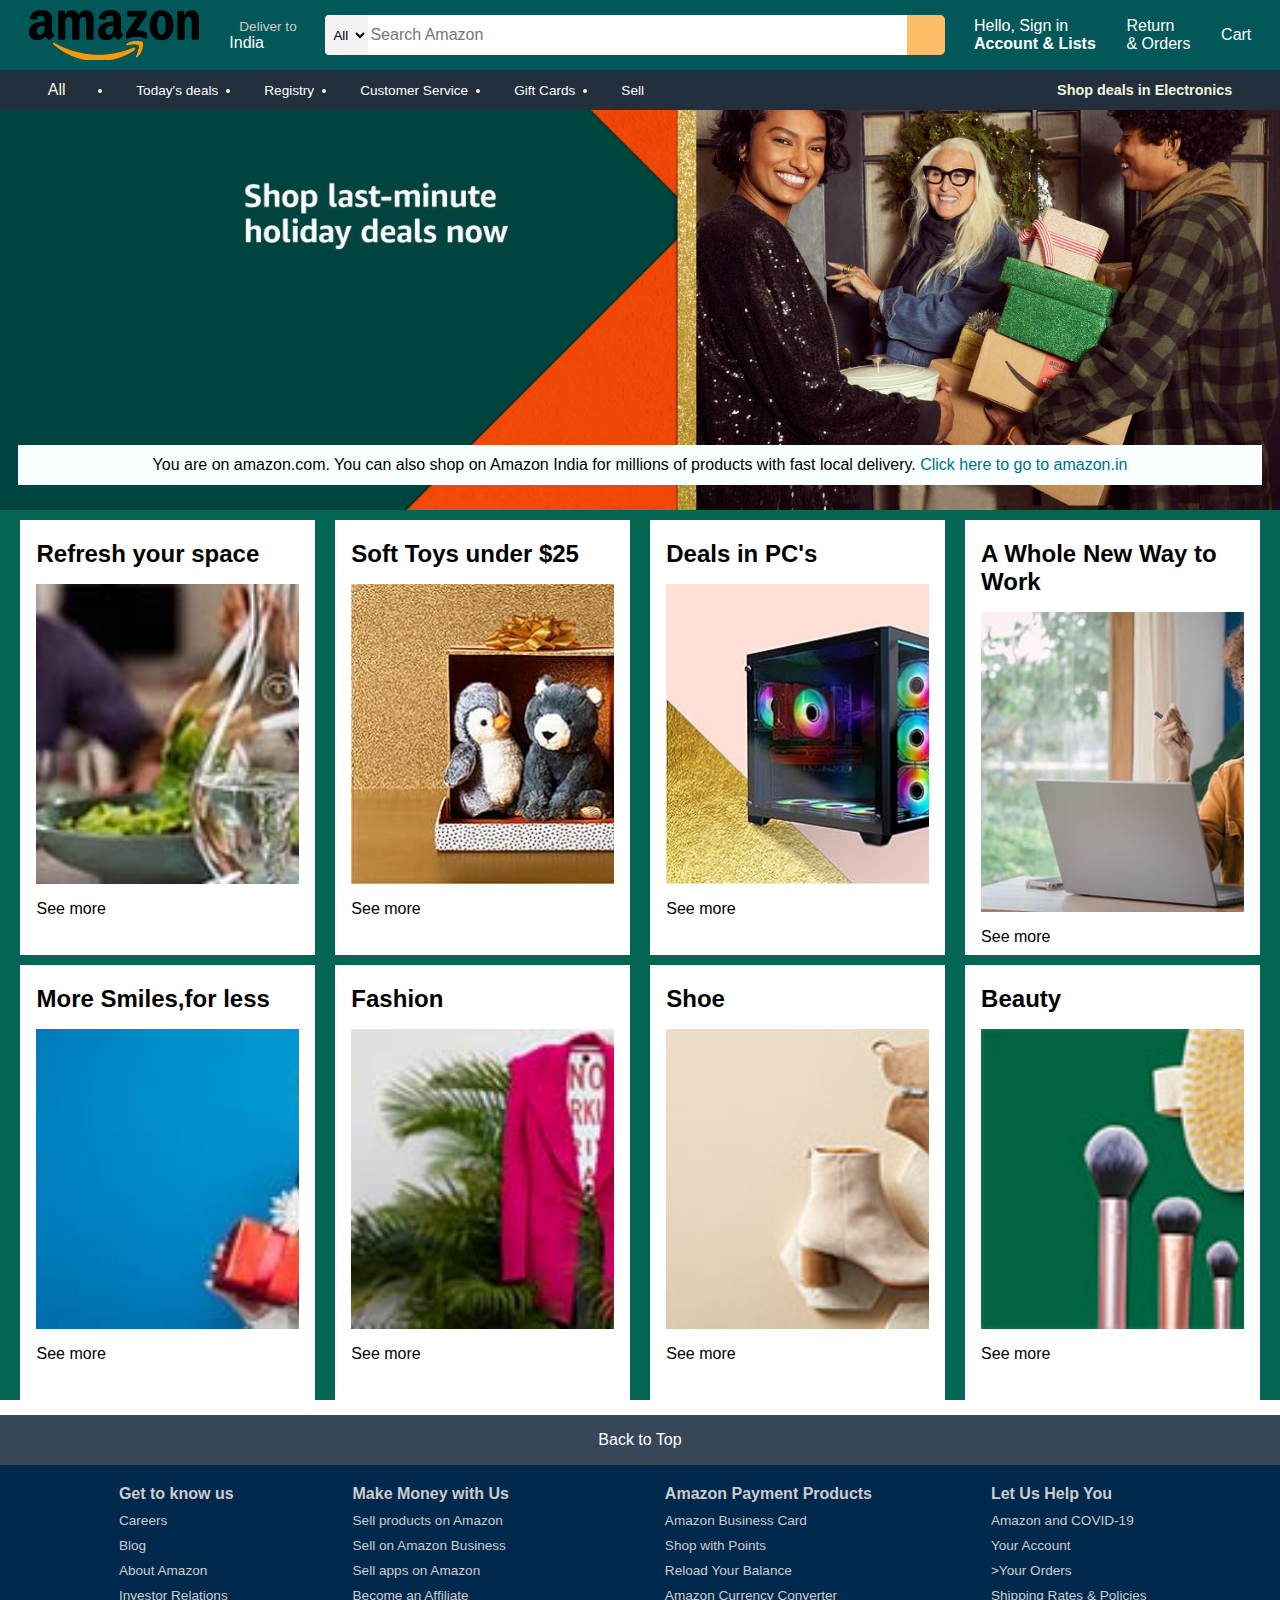
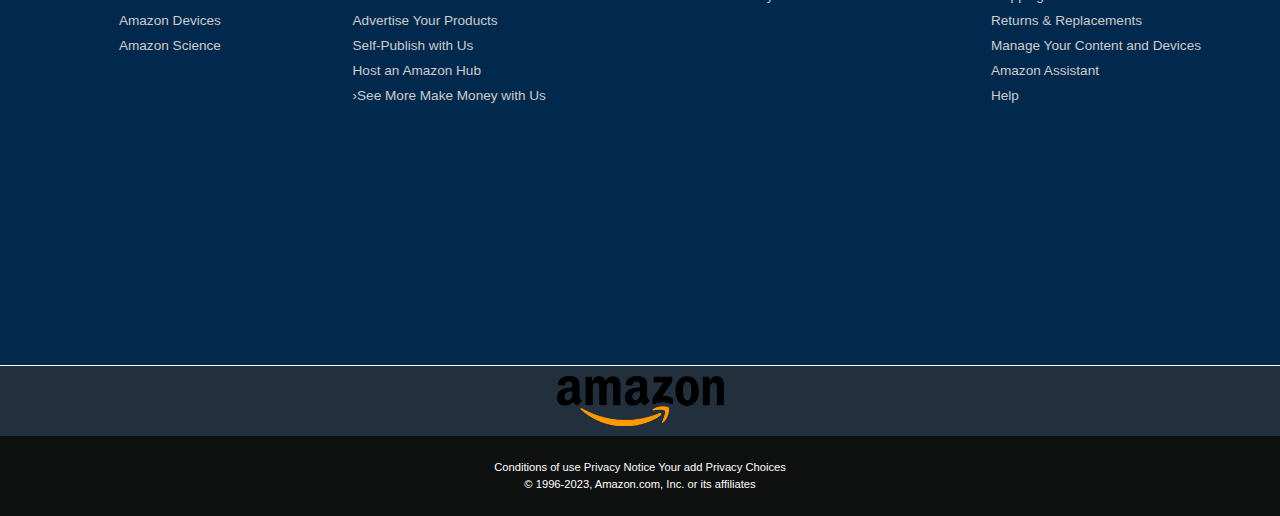
<file: index.html>
<!DOCTYPE html>
<html lang="en">
<head>
    <meta charset="UTF-8">
    <meta name="viewport" content="width=device-width, initial-scale=1.0">
    <link rel="stylesheet" href="https://cdnjs.cloudflare.com/ajax/libs/font-awesome/6.5.1/css/all.min.css" integrity="sha512-DTOQO9RWCH3ppGqcWaEA1BIZOC6xxalwEsw9c2QQeAIftl+Vegovlnee1c9QX4TctnWMn13TZye+giMm8e2LwA==" crossorigin="anonymous" referrerpolicy="no-referrer" />
    <link rel="stylesheet" href="style.css">
    <title>Amazon clone</title>

</head>
<body>
    <header>
        <div class="navbar">
            <div class="nav-logo border">
                <div class="logo"></div>
                
            </div>
            <div class="nav-address border">
                <p class="address-first">Deliver to</p>
                <div class="add-icon">
                    <i class="fa-solid fa-location-dot"></i>
                    <p class="address-second">India</p>
                </div>
            </div>
            <div class="nav-search">
                <select class="search-select">
                    <option> All</option>
                </select>
                <input placeholder="Search Amazon" class="search-input">
                <div class="search-icon">
                    <i class="fa-solid fa-magnifying-glass"></i>
                </div>
            </div>
            <div class="nav-signin border">
                <p><span>Hello, Sign in</span></p>
                <p class="nav-second">Account & Lists</p>
            </div>
            <div class="nav-orders border">
                <p><span>Return</span></p>
                <p>& Orders</p>
            </div>

            <div class="cart border">
                <i class="fa-solid fa-cart-shopping"></i>
                <p>Cart</p>
            </div>
        </div>
         <div class="panel">
            <div class="panel-all">
                <i class="fa-solid fa-bars"></i>
                All
            </div>
            <div class="panel-options">
               <li><a href="/">Today's deals</a></li>
               <li><a href="/">Registry</a></li>
               <li><a href="/">Customer Service</a></li>
               <li><a href="/">Gift Cards</a></li>
               <li><a href="/">Sell</a></li>

            </div>
            <div class="panel-deals">
                Shop deals in Electronics
            </div>
         </div>


       
    </header>

    <div class="hero-section">
        <div class="hero-message">
           <p>You are on amazon.com. You can also shop on Amazon India for millions of products with fast local delivery. <a> Click here to go to amazon.in</a></p>
        </div>
    </div>

    <div class="shop-section">
        <div class="box1 box">
           <div class="box-content">
            <h2>Refresh your space</h2>
            <div class="box-image1" style="background-image: url('Amazon-box-image1.jpg');"></div>
            <p>See more</p>
           </div>
        </div>
        <div class="box2 box">
            <div class="box-content">
                <h2>Soft Toys under $25</h2>
                <div class="box-image1" style="background-image: url('Amazon-box-image2.jpg');"></div>
                <p>See more</p>
               </div>
        </div>
        <div class="box3 box"><div class="box-content">
            <h2>Deals in PC's</h2>
            <div class="box-image1" style="background-image: url('Amazon-box-image3.jpg');"></div>
            <p>See more</p>
           </div></div>
        <div class="box4 box"><div class="box-content">
            <h2>A Whole New Way to Work</h2>
            <div class="box-image1" style="background-image: url('Amazon-box-image4.jpg');"></div>
            <p>See more</p>
           </div>
        </div>
    </div>
    
    
    <div class="shop-section">
        <div class="5 box">
           <div class="box-content">
            <h2>More Smiles,for less</h2>
            <div class="box-image1" style="background-image: url('Amazon-box-image5.jpg');"></div>
            <p>See more</p>
           </div>
        </div>
        <div class="6 box">
            <div class="box-content">
                <h2>Fashion</h2>
                <div class="box-image1" style="background-image: url('Amazon-box-image6.jpg');"></div>
                <p>See more</p>
               </div>
        </div>
        <div class="box7 box"><div class="box-content">
            <h2>Shoe</h2>
            <div class="box-image1" style="background-image: url('Amazon-box-image7.jpg');"></div>
            <p>See more</p>
           </div></div>
        <div class="box7 box"><div class="box-content">
            <h2>Beauty</h2>
            <div class="box-image1" style="background-image: url('Amazon-box-image8.jpg');"></div>
            <p>See more</p>
           </div>
        </div>
    </div>
    <footer>
        <div class="foot-panel1">
            Back to Top
        </div>

        <div class="foot-panel2">
            <ul>
                <h4>Get to know us</h4>
                <a>Careers</a>
                <a>Blog</a>
                <a>About Amazon</a>
                <a>Investor Relations</a>
                <a>Amazon Devices</a>
                <a>Amazon Science</a>
            </ul>
            <ul>
                <h4>Make Money with Us</h4>
                <a>Sell products on Amazon</a>
                <a>Sell on Amazon Business</a>
                <a>Sell apps on Amazon</a>
                <a>Become an Affiliate</a>
                <a>Advertise Your Products</a>
                <a>Self-Publish with Us</a>
                <a>Host an Amazon Hub</a>
                <a>›See More Make Money with Us</a>
                </ul>

            <ul>
                <h4>Amazon Payment Products</h4>
                <a>Amazon Business Card</a>
                <a>Shop with Points</a>
                <a>Reload Your Balance</a>
                <a>Amazon Currency Converter</a>
            </ul>
            <ul>
                <h4>Let Us Help You</h4>
                <a>Amazon and COVID-19</a>
                <a>Your Account</a>
                <a>>Your Orders</a>
                <a>Shipping Rates & Policies</a>
                <a>Returns & Replacements</a>
                <a>Manage Your Content and Devices</a>
                <a>Amazon Assistant</a>
                <a>Help</a>
            </ul>
        </div>

        <div class="foot-panel3">
            <div class="logo2">

            </div>
        </div>

        <div class="foot-panel4">
            <div class="pages">
                <a>Conditions of use</a>
                <a>Privacy Notice</a>
                <a>Your add Privacy Choices</a>
                
            </div>
            <div class="copyright">
                © 1996-2023, Amazon.com, Inc. or its affiliates
            </div>
        </div>

       
    </footer>
</body>
</html>
</file>
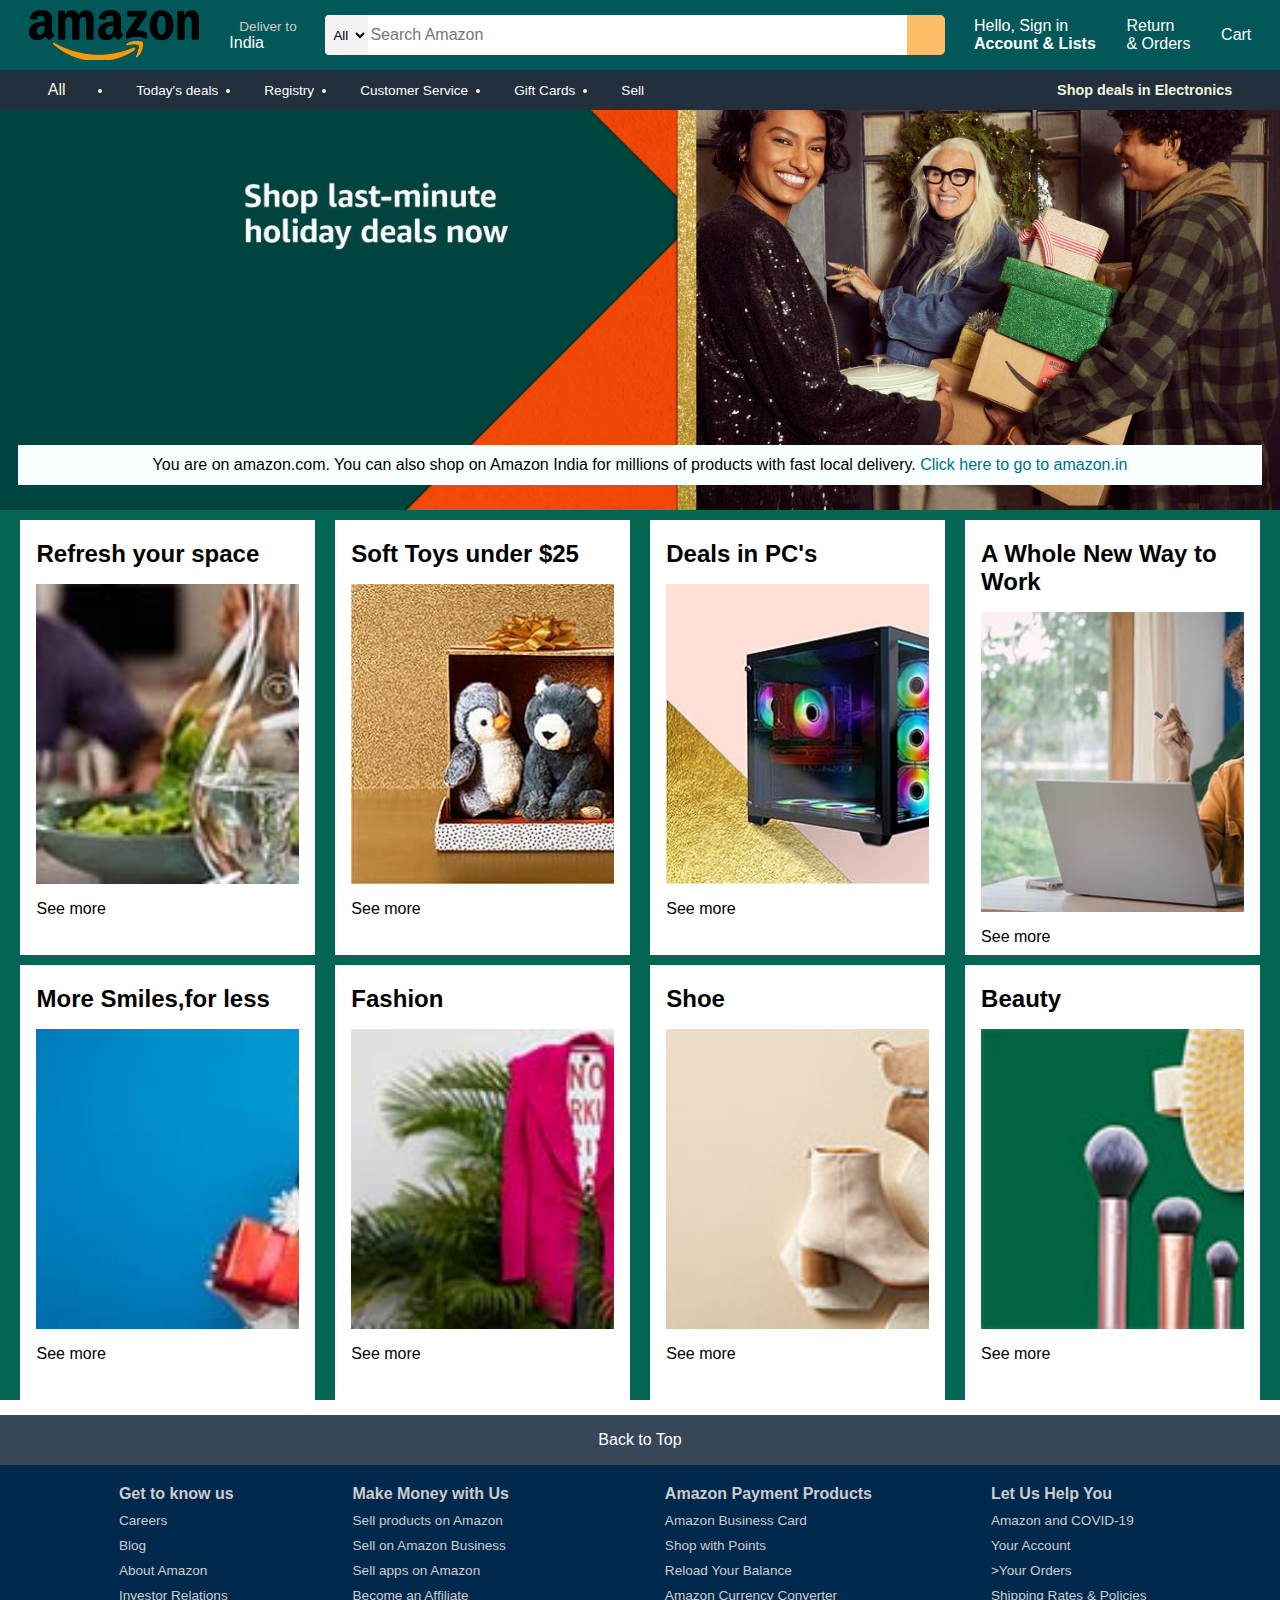
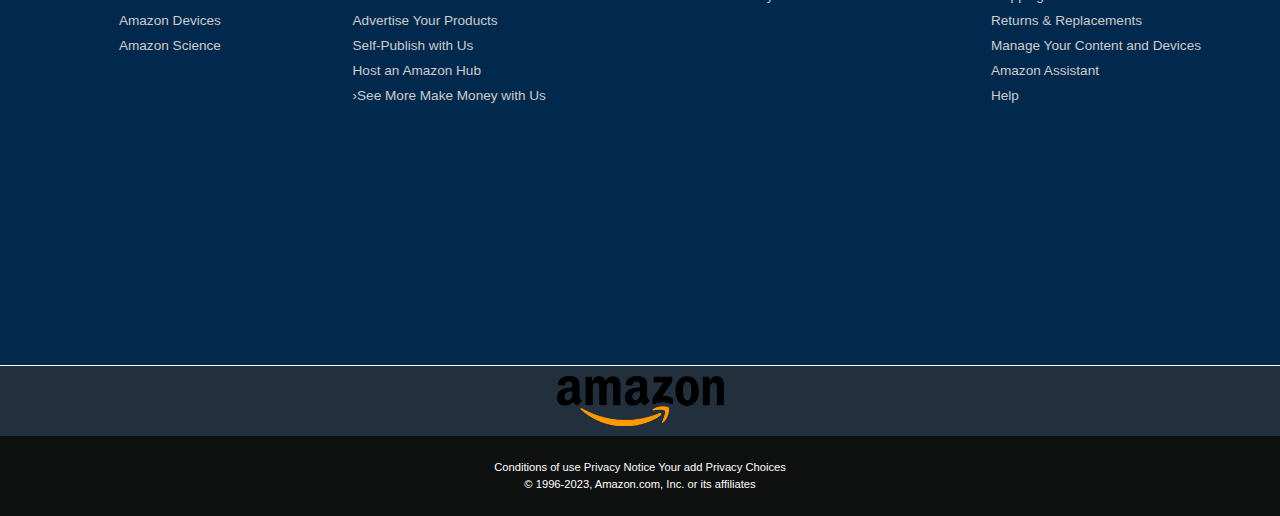
<file: Amazone-clone.html>
<!DOCTYPE html>
<html lang="en">
<head>
    <meta charset="UTF-8">
    <meta name="viewport" content="width=device-width, initial-scale=1.0">
    <link rel="stylesheet" href="https://cdnjs.cloudflare.com/ajax/libs/font-awesome/6.5.1/css/all.min.css" integrity="sha512-DTOQO9RWCH3ppGqcWaEA1BIZOC6xxalwEsw9c2QQeAIftl+Vegovlnee1c9QX4TctnWMn13TZye+giMm8e2LwA==" crossorigin="anonymous" referrerpolicy="no-referrer" />
    <link rel="stylesheet" href="style.css">
    <title>Amazon clone</title>

</head>
<body>
    <header>
        <div class="navbar">
            <div class="nav-logo border">
                <div class="logo"></div>
                
            </div>
            <div class="nav-address border">
                <p class="address-first">Deliver to</p>
                <div class="add-icon">
                    <i class="fa-solid fa-location-dot"></i>
                    <p class="address-second">India</p>
                </div>
            </div>
            <div class="nav-search">
                <select class="search-select">
                    <option> All</option>
                </select>
                <input placeholder="Search Amazon" class="search-input">
                <div class="search-icon">
                    <i class="fa-solid fa-magnifying-glass"></i>
                </div>
            </div>
            <div class="nav-signin border">
                <p><span>Hello, Sign in</span></p>
                <p class="nav-second">Account & Lists</p>
            </div>
            <div class="nav-orders border">
                <p><span>Return</span></p>
                <p>& Orders</p>
            </div>

            <div class="cart border">
                <i class="fa-solid fa-cart-shopping"></i>
                <p>Cart</p>
            </div>
        </div>
         <div class="panel">
            <div class="panel-all">
                <i class="fa-solid fa-bars"></i>
                All
            </div>
            <div class="panel-options">
               <li><a href="/">Today's deals</a></li>
               <li><a href="/">Registry</a></li>
               <li><a href="/">Customer Service</a></li>
               <li><a href="/">Gift Cards</a></li>
               <li><a href="/">Sell</a></li>

            </div>
            <div class="panel-deals">
                Shop deals in Electronics
            </div>
         </div>


       
    </header>

    <div class="hero-section">
        <div class="hero-message">
           <p>You are on amazon.com. You can also shop on Amazon India for millions of products with fast local delivery. <a> Click here to go to amazon.in</a></p>
        </div>
    </div>

    <div class="shop-section">
        <div class="box1 box">
           <div class="box-content">
            <h2>Refresh your space</h2>
            <div class="box-image1" style="background-image: url('Amazon-box-image1.jpg');"></div>
            <p>See more</p>
           </div>
        </div>
        <div class="box2 box">
            <div class="box-content">
                <h2>Soft Toys under $25</h2>
                <div class="box-image1" style="background-image: url('Amazon-box-image2.jpg');"></div>
                <p>See more</p>
               </div>
        </div>
        <div class="box3 box"><div class="box-content">
            <h2>Deals in PC's</h2>
            <div class="box-image1" style="background-image: url('Amazon-box-image3.jpg');"></div>
            <p>See more</p>
           </div></div>
        <div class="box4 box"><div class="box-content">
            <h2>A Whole New Way to Work</h2>
            <div class="box-image1" style="background-image: url('Amazon-box-image4.jpg');"></div>
            <p>See more</p>
           </div>
        </div>
    </div>
    
    
    <div class="shop-section">
        <div class="5 box">
           <div class="box-content">
            <h2>More Smiles,for less</h2>
            <div class="box-image1" style="background-image: url('Amazon-box-image5.jpg');"></div>
            <p>See more</p>
           </div>
        </div>
        <div class="6 box">
            <div class="box-content">
                <h2>Fashion</h2>
                <div class="box-image1" style="background-image: url('Amazon-box-image6.jpg');"></div>
                <p>See more</p>
               </div>
        </div>
        <div class="box7 box"><div class="box-content">
            <h2>Shoe</h2>
            <div class="box-image1" style="background-image: url('Amazon-box-image7.jpg');"></div>
            <p>See more</p>
           </div></div>
        <div class="box7 box"><div class="box-content">
            <h2>Beauty</h2>
            <div class="box-image1" style="background-image: url('Amazon-box-image8.jpg');"></div>
            <p>See more</p>
           </div>
        </div>
    </div>
    <footer>
        <div class="foot-panel1">
            Back to Top
        </div>

        <div class="foot-panel2">
            <ul>
                <h4>Get to know us</h4>
                <a>Careers</a>
                <a>Blog</a>
                <a>About Amazon</a>
                <a>Investor Relations</a>
                <a>Amazon Devices</a>
                <a>Amazon Science</a>
            </ul>
            <ul>
                <h4>Make Money with Us</h4>
                <a>Sell products on Amazon</a>
                <a>Sell on Amazon Business</a>
                <a>Sell apps on Amazon</a>
                <a>Become an Affiliate</a>
                <a>Advertise Your Products</a>
                <a>Self-Publish with Us</a>
                <a>Host an Amazon Hub</a>
                <a>›See More Make Money with Us</a>
                </ul>

            <ul>
                <h4>Amazon Payment Products</h4>
                <a>Amazon Business Card</a>
                <a>Shop with Points</a>
                <a>Reload Your Balance</a>
                <a>Amazon Currency Converter</a>
            </ul>
            <ul>
                <h4>Let Us Help You</h4>
                <a>Amazon and COVID-19</a>
                <a>Your Account</a>
                <a>>Your Orders</a>
                <a>Shipping Rates & Policies</a>
                <a>Returns & Replacements</a>
                <a>Manage Your Content and Devices</a>
                <a>Amazon Assistant</a>
                <a>Help</a>
            </ul>
        </div>

        <div class="foot-panel3">
            <div class="logo2">

            </div>
        </div>

        <div class="foot-panel4">
            <div class="pages">
                <a>Conditions of use</a>
                <a>Privacy Notice</a>
                <a>Your add Privacy Choices</a>
                
            </div>
            <div class="copyright">
                © 1996-2023, Amazon.com, Inc. or its affiliates
            </div>
        </div>

       
    </footer>
</body>
</html>
</file>
<file: style.css>
* {
    font-family : Arial;
    margin: 0;
    border: border-box;

}
.navbar {
    height: 70px;
    background-color: #025858;
    color: white;

}

.navbar {
    display:flex;
    align-items: center;
    justify-content: space-evenly;
}
.logo {
    background-image: url("Amazon-logo.png");
    height: 50px;
    width: 100%;
    background-size: cover;

}

.nav-logo {
    height: 50px;
    width: 170px;
    
}

.border {
    border: 2px solid transparent;
} 

.border:hover {
    border : 2px solid white;
}

/* box 2 */

.address-first {
    color : #cccccc;
    font-size: .85rem;
    margin-left : 10px;

}

.address-second {
    font-size: 1rem;

}

.add-icon {
    display: flex;
    align-items: center;
}
.nav-search {
    display: flex;
    justify-content: space-evenly;
    background-color: #febd68;
    width: 620px;
    height: 40px;
    border-radius: 5px;
}

.search-select {
    background-color: #f3f3f3;
    width: 50px;
    text-align: center;
    border-top-left-radius: 4px;
    border-bottom-left-radius: 4px;
    border: none;
}

.search-input {
    width: 100%;
    font-size: 1rem;
    border: none;
}

.search-icon {
    width: 45px;
    display: flex;
    justify-content: center;
    align-items: center;
    font-size: 1.5rem;
    color:#0f1111
}

/* box 4 */

.span {
    font-size: 12px;
}

.nav-second {
    font-size: 0.85;
    font-weight: 700;
}

.nav-search:hover {
    border: 2px solid orange;

}

.nav-cart {
    font-size: 30px;
}

.nav-cart {
    font-size: .85px;
    font-weight: 700;
}
/* panel */


.panel {
    height: 40px;
    background-color: #222f3d;
    color: beige;
    display: flex;
    justify-content: space-evenly;
    align-items: center;
   
}

.panel-options {
    width:70%;
    display: flex;
    font-size: 0.85rem;
}
.panel-options li a{
    list-style: none;
    padding: 0 23px;
    color: white;
    list-style: none;
    text-decoration: none;
}

.panel-options li a:hover {
    border: 2px solid white;
}
.panel-all:hover {
    border: 2px solid white;
}
.panel-deals {
    font-size: .9rem;
    font-weight: 700;
}

/* hero-section */
.hero-section {
    background-image: url("amazon-clone-image1.jpg");
    height:400px;
    background-size: cover;
    display: flex;
    justify-content: center;
    align-items: flex-end;
    
    
}
.hero-message {
    background-color: rgb(249, 255, 254);
    padding: 10px 14px 10px 14px;
    height:20px;
    display: flex;
    color:black;
    align-items: center;
    justify-content: center;
    font-size: 0.85;
    width:95%;
    margin-bottom: 25px;
   
}

.hero-message a {
    color:#007185;
}

/* shop-section */

.shop-section {
    display:flex;
    justify-content: space-evenly;
    background-color: #026652;

}
.box {
    height:400px;
    /* border:2px solid black; */
    width: 23%;
    background-color:white;
    padding: 20px 0px 15px;
    margin-top: 10px;

}

.box-image1 {
    height: 300px;
    background-size: cover;
    margin-top: 1rem;
    margin-bottom: 1rem;
    
}

.box-content {
    margin-left: 1rem;
    margin-right: 1rem;
}

.foot-panel1 {
    margin-top: 15px;
}

.foot-panel1 {
    background-color: #374758;
    color: white;
    height: 50px;
    display:flex;
    justify-content: center;
    align-items: center;
    font-size: 1rem;

}

.foot-panel2 {
    background-color: #01294e;
    height:500px;
    color:#cccccc;
    display: flex;
    justify-content: space-evenly;

}
 
.foot-panel2 ul a {
    display: block;
    font-size: 0.85rem;
    margin-top: 10px;
}

.foot-panel2 ul {
    margin-top: 20px;
}

.foot-panel3 {
    background-color: #222f3d;
    color:white;
    border-top : 0.5px solid white;
    height:70px;
    display:flex;
    justify-content: center;
    align-items: center;

}

.logo2 {
    background-image: url("Amazon-logo.png");
    height: 50px;
    background-size: cover;
    width:167px;
   

}

.foot-panel4 {
    background-color: #0f1111;
    height:80px;
    color: white;

    
}
.pages {
    font-size: 0.7rem;
    text-align: center;
    padding-top: 25px;

}
.copyright {
    font-size: 0.7rem;
    text-align: center;
    margin-top: 5px;
}
</file>
